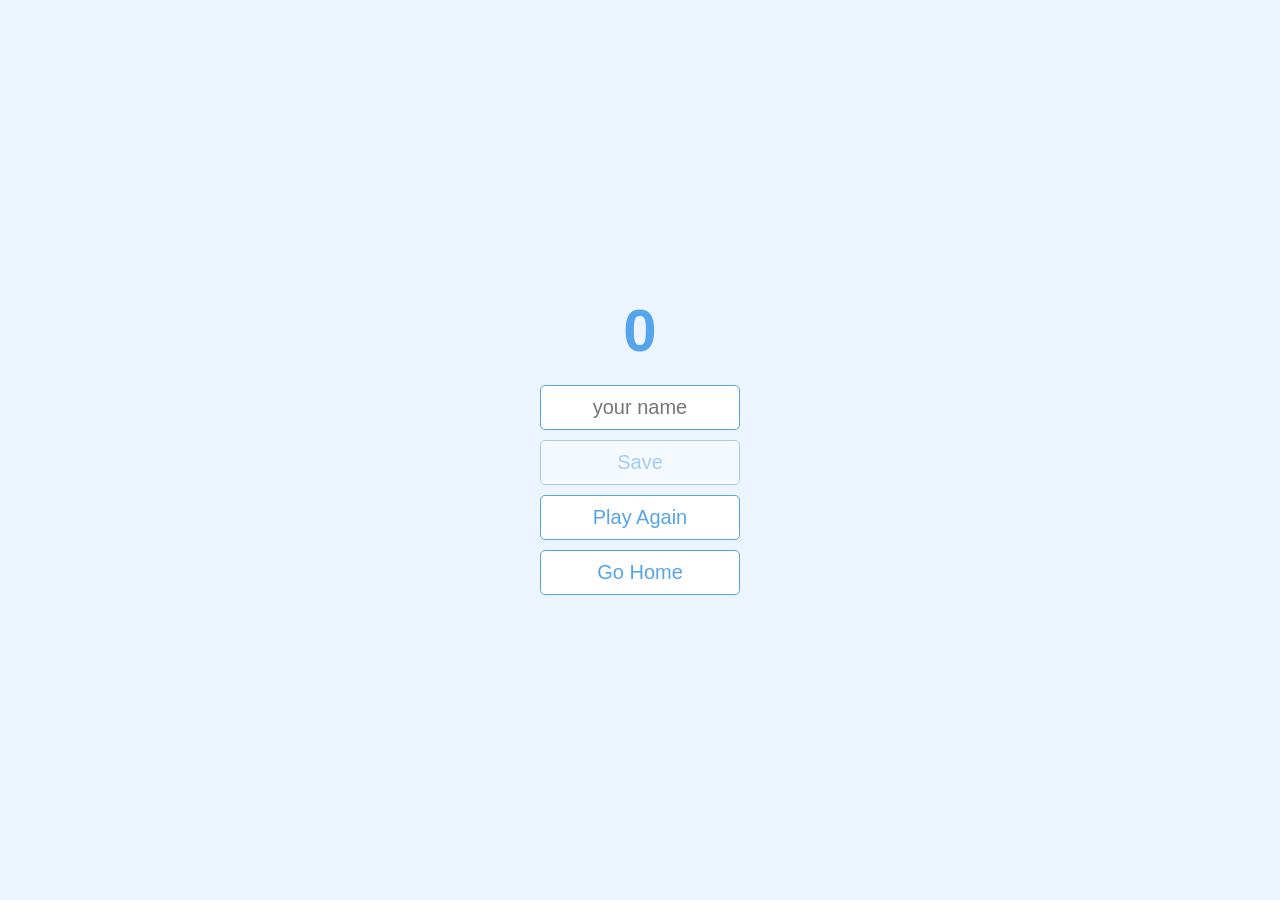
<file: end.html>
<!DOCTYPE html>
<html lang="en">
<head>
    <meta charset="UTF-8">
    <meta name="viewport" content="width=device-width, initial-scale=1.0">
    <title>Quick Quiz - Save Score</title>
    <link rel="stylesheet" href="css/style.css">
    <link rel="stylesheet" href="game.css">
</head>
<body>
    <div class="container">
        <div id="end" class="flex-center flex-column">
            <h1 id="finalScore">0</h1>
            <input type="text" id="username" placeholder="your name" maxlength="15">
            <button class="btn" id="saveScoreBtn" disabled>Save</button>
            <a class="btn" href="game.html">Play Again</a>
            <a class="btn" href="index.html">Go Home</a>
        </div>
    </div>
    <script src="end.js"></script>
</body>
</html>
</file>
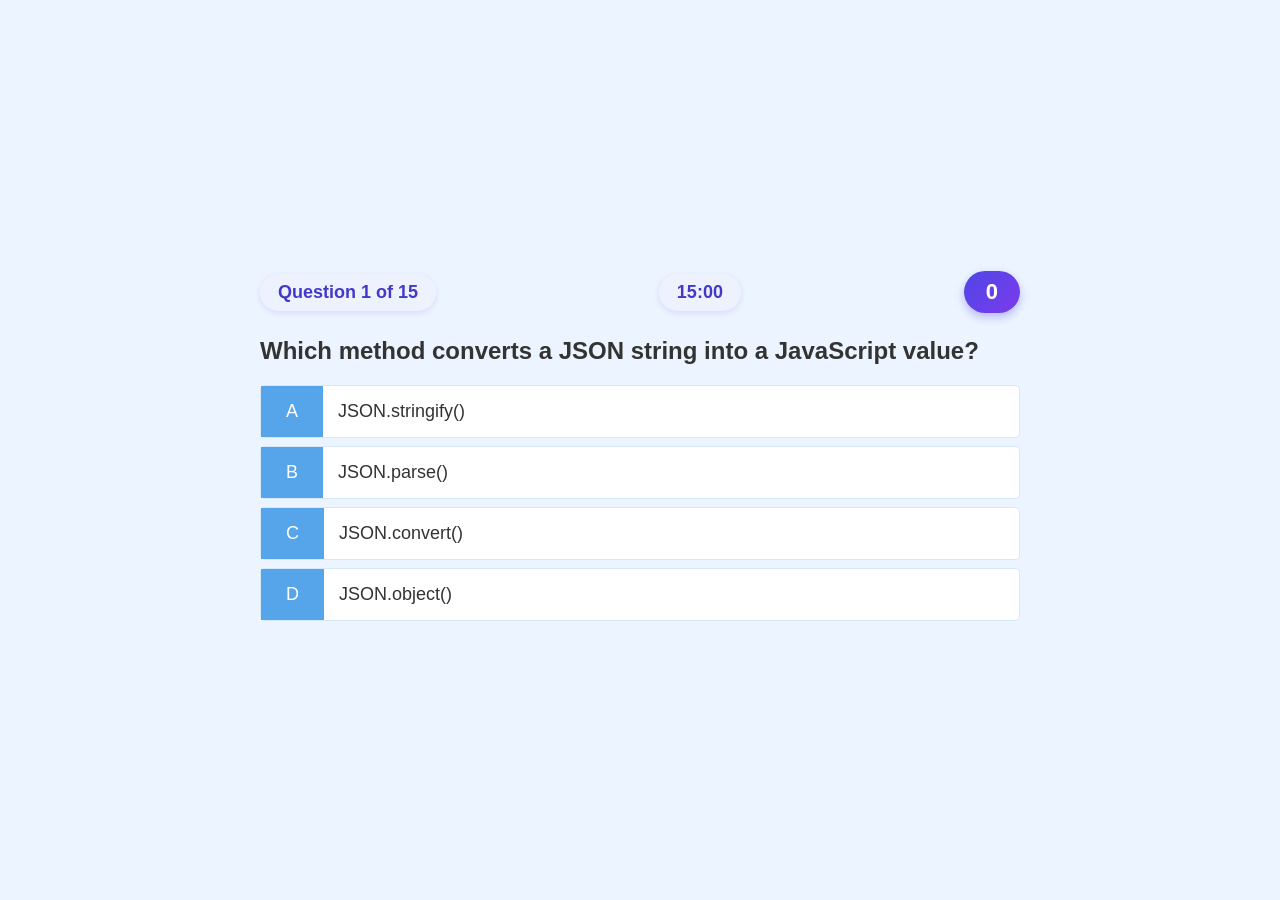
<file: game.html>
<!DOCTYPE html>
<html lang="en">
<head>
    <meta charset="UTF-8">
    <meta name="viewport" content="width=device-width, initial-scale=1.0">
    <title>Quick Quiz - play</title>
    <link rel="stylesheet" href="css/style.css">
    <link rel="stylesheet" href="game.css">
</head>
<body>
    <div class="container">
        <div id="game" class="justify-center flex-column">
     <div class="hud">
         <h2 id="progress"></h2>
         <h2 id="timer">15:00</h2>
         <h2 id="score">0</h2>
     </div>
            
            <h2 id="question">What is the answer to this questions?</h2>
            <div class="choice-container">
                <p class="choice-prefix">A</p>
                <p class="choice-text" data-number="1">Choice 1</p>
            </div>

            <div class="choice-container">
                <p class="choice-prefix">B</p>
                <p class="choice-text" data-number="2">Choice 2</p>
            </div>

            <div class="choice-container">
                <p class="choice-prefix">C</p>
                <p class="choice-text" data-number="3">Choice 3</p>
            </div>

            <div class="choice-container">
                <p class="choice-prefix">D</p>
                <p class="choice-text" data-number="4">Choice 4</p>
            </div>
        </div>
    </div>
    <script src="game.js"></script>
</body>
</html>
</file>
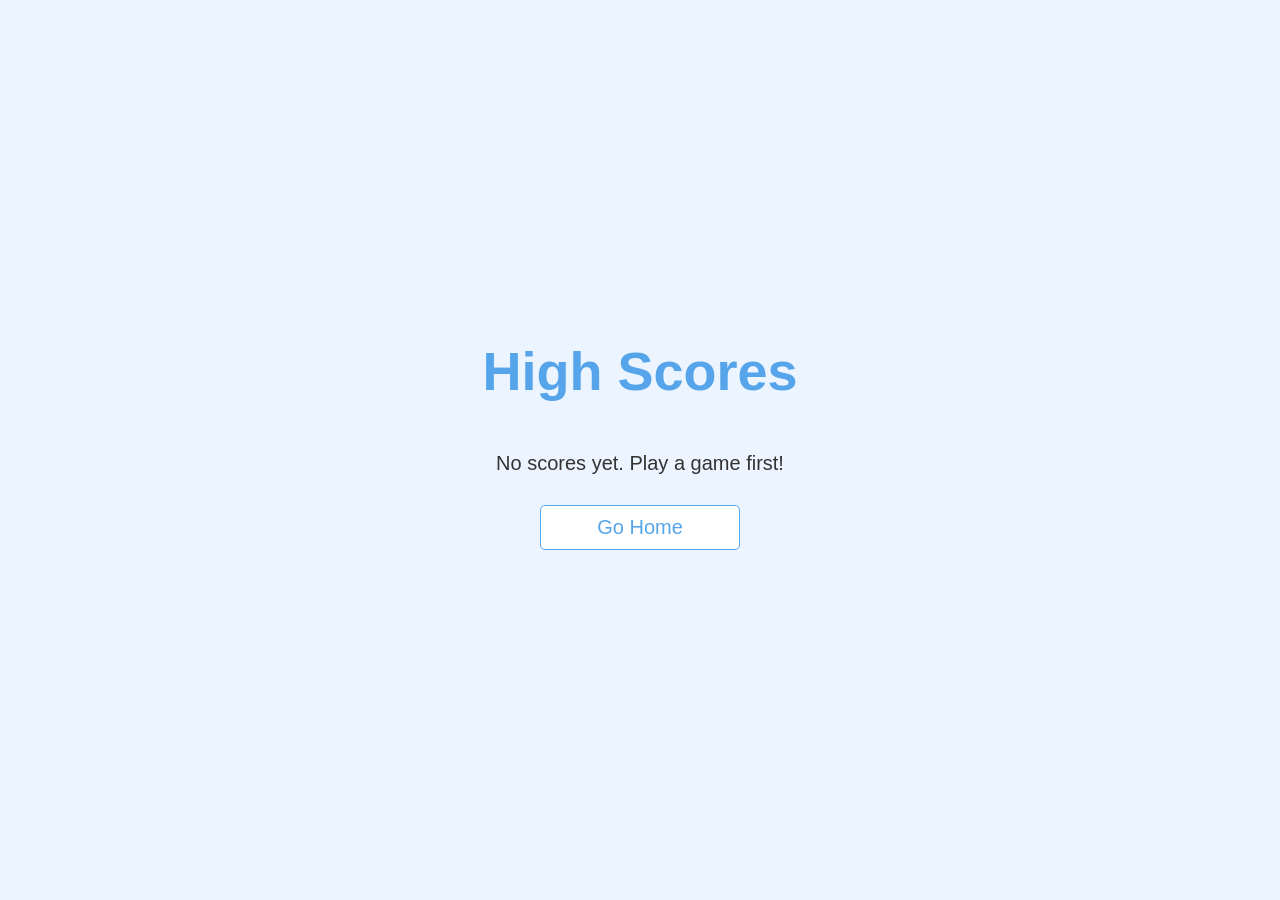
<file: highscores.html>
<!DOCTYPE html>
<html lang="en">
<head>
    <meta charset="UTF-8">
    <meta name="viewport" content="width=device-width, initial-scale=1.0">
    <title>Quick Quiz - High Scores</title>
    <link rel="stylesheet" href="css/style.css">
    <link rel="stylesheet" href="game.css">
</head>
<body>
    <div class="container">
        <div id="highScores" class="flex-center flex-column">
            <h1>High Scores</h1>
            <ul id="highScoresList"></ul>
            <a class="btn" href="index.html">Go Home</a>
        </div>
    </div>
    <script src="highscores.js"></script>
</body>
</html>
</file>
<file: css/style.css>
:root{
    background-color: #ecf5ff;
    font-size: 62.5%;
}


*{
    padding:0;
    margin: 0;
    box-sizing: border-box;
    font-family:Arial, Helvetica, sans-serif ;
    color: #333;
}
h1,h2,h3,h4{
    margin-bottom: 1rem;
}
h1 {
    font-size: 5.4rem;
    color: #56a5eb;
    margin-bottom: 5rem;
}
h1 > span {
    font-size: 2.4rem;
    font-weight: 500;
}
h2 {
    font-size: 4.2rem;
    margin-bottom: 4rem;
    font-weight: 700;
}
h3 {
    font-size: 2.8rem;
    font-weight: 500;
}
.container{
    width: 100vw;
    height: 100vh;
    display: flex;
    justify-content: center;
    align-items: center;
    max-width: 80rem;
    margin: 0 auto;
    padding: 0 2rem;
}
.container > * {
    width: 100%;
}
.flex-column{
    display: flex;
    flex-direction: column;
}
.flex-center {
    justify-content: center;
    align-items: center;
}
.justify-center {
    justify-content: center;
}
.text-center {
    text-align: center;
}
.hidden {
    display: none;
}
.btn{
 text-decoration: none;
font-size: 2rem;
padding: 1rem 0;
width: 20rem;
text-align: center;
border: 0.1rem solid #56a5eb;
margin-bottom: 1rem;
color: #56a5eb;
background-color: white;
border-radius: 0.5rem;
cursor: pointer;
   
}
.btn:hover{
    cursor: pointer;
    box-shadow: 0 0.4rem 1.4rem 0 rgba(86,185,235,0.5);
    transform: translateY(-0.1rem);
   transition: transform 150ms;
}
.btn[disabled]:hover{
    cursor: pointer;
    box-shadow: none;
    transform: none;
}
@media (max-width: 600px) {
    *{
        box-sizing: border-box;
    }
    body {
        padding: 16px;
    }
    .choice-prefix {
        min-width: 48px;
        text-align: center;
    
    }
    h1 {
        font-size: 4rem;
        margin-bottom: 3rem;
    }
}
</file>
<file: game.css>
#game {
    width: 100%;
    max-width: 80rem;
}

#question {
    margin-bottom: 2rem;
    font-size: 2.4rem;
}

.choice-container {
    display: flex;
    width: 100%;
    margin-bottom: 0.8rem;
    border-radius: 0.5rem;
    background-color: white;
    font-size: 1.8rem;
    border: 0.1rem solid rgb(86, 165, 235, 0.25);
    transition: transform 150ms;
}

.choice-container:hover {
    cursor: pointer;
    box-shadow: 0 0.4rem 1.4rem 0 rgba(86, 185, 235, 0.5);
    transform: translateY(-0.1rem);
}

.choice-prefix {
    padding: 1.5rem 2.5rem;
    background-color: #56a5eb;
    color: white;
}

.choice-text {
    padding: 1.5rem;
    width: 100%;
    margin: 0;
}

.hud {
    display: flex;
    justify-content: space-between;
    align-items: center;
    gap: 12px;
    margin-bottom: 24px;
}

#progress {
    margin: 0;
    padding: 8px 18px;
    font-size: 1.8rem;
    font-weight: 600;
    color: #4338ca;
    background: #eef2ff;
    border-radius: 999px;
    box-shadow: 0 2px 6px rgba(79, 70, 229, 0.15);
}



#timer {
    margin: 0;
    padding: 8px 18px;
    font-size: 1.8rem;
    font-weight: 600;
    color: #4338ca;
    background: #eef2ff;
    border-radius: 999px;
    box-shadow: 0 2px 6px rgba(79, 70, 229, 0.15);
}

#score {
    margin: 0;
    padding: 8px 22px;
    font-size: 2.2rem;
    font-weight: 700;
    color: #fff;
    background: linear-gradient(135deg, #4f46e5, #7c3aed);
    border-radius: 999px;
    box-shadow: 0 4px 10px rgba(79, 70, 229, 0.35);
}

#playAgain {
    display: block;
    margin: 24px auto 0;
    padding: 12px 36px;
    font-size: 2rem;
    font-weight: 600;
    color: #fff;
    background: linear-gradient(135deg, #4f46e5, #7c3aed);
    border: none;
    border-radius: 12px;
    cursor: pointer;
    box-shadow: 0 6px 16px rgba(79, 70, 229, 0.35);
    transition: transform 0.2s ease, box-shadow 0.2s ease;
}

#playAgain:hover {
    transform: translateY(-3px);
    box-shadow: 0 10px 22px rgba(79, 70, 229, 0.45);
}

#playAgain:active {
    transform: translateY(0);
    box-shadow: 0 3px 8px rgba(79, 70, 229, 0.3);
}

#playAgain:focus-visible {
    outline: 3px solid #c7d2fe;
    outline-offset: 3px;
}

.correct {
    background-color: #4caf50;
    color: white;
}

.incorrect {
    background-color: #f44336;
    color: white;
}

.correct .choice-text,
.incorrect .choice-text {
    color: white;
}




#username {
    width: 20rem;
    margin-bottom: 1rem;
    padding: 1rem;
    font-size: 2rem;
    text-align: center;
    background-color: white;
    border: 0.1rem solid #56a5eb;
    border-radius: 0.5rem;
    outline: none;
}

#username:focus {
    box-shadow: 0 0.4rem 1.4rem 0 rgba(86, 185, 235, 0.5);
}

.btn[disabled] {
    opacity: 0.5;
    cursor: not-allowed;
}



#saveLink,
#homeLink {
    display: block;
    margin-top: 1.6rem;
    text-align: center;
    font-size: 1.8rem;
    font-weight: 600;
    color: #4f46e5;
    text-decoration: none;
}

#saveLink:hover,
#homeLink:hover {
    text-decoration: underline;
}

#finalScore {
    font-size: 6rem;
    margin-bottom: 2rem;
}

#highScoresList {
    list-style: none;
    width: 100%;
    max-width: 40rem;
    margin-bottom: 3rem;
}

.high-score {
    display: flex;
    justify-content: space-between;
    margin-bottom: 0.8rem;
    padding: 1.2rem 2rem;
    font-size: 2.2rem;
    background-color: white;
    border: 0.1rem solid rgb(86, 165, 235, 0.25);
    border-radius: 0.5rem;
}

.high-score-score {
    font-weight: 700;
    color: #56a5eb;
}

.no-scores {
    font-size: 2rem;
    text-align: center;
}


@media (max-width: 600px) {
    #question {
        font-size: 2rem;
    }

    .choice-container {
        font-size: 1.5rem;
    }

    .choice-prefix {
        padding: 1.2rem 1.8rem;
    }

    .choice-text {
        padding: 1.2rem;
    }

    #progress {
        font-size: 1.4rem;
        padding: 6px 12px;
    }

    #score {
        font-size: 1.8rem;
        padding: 6px 16px;
    }
}
</file>
